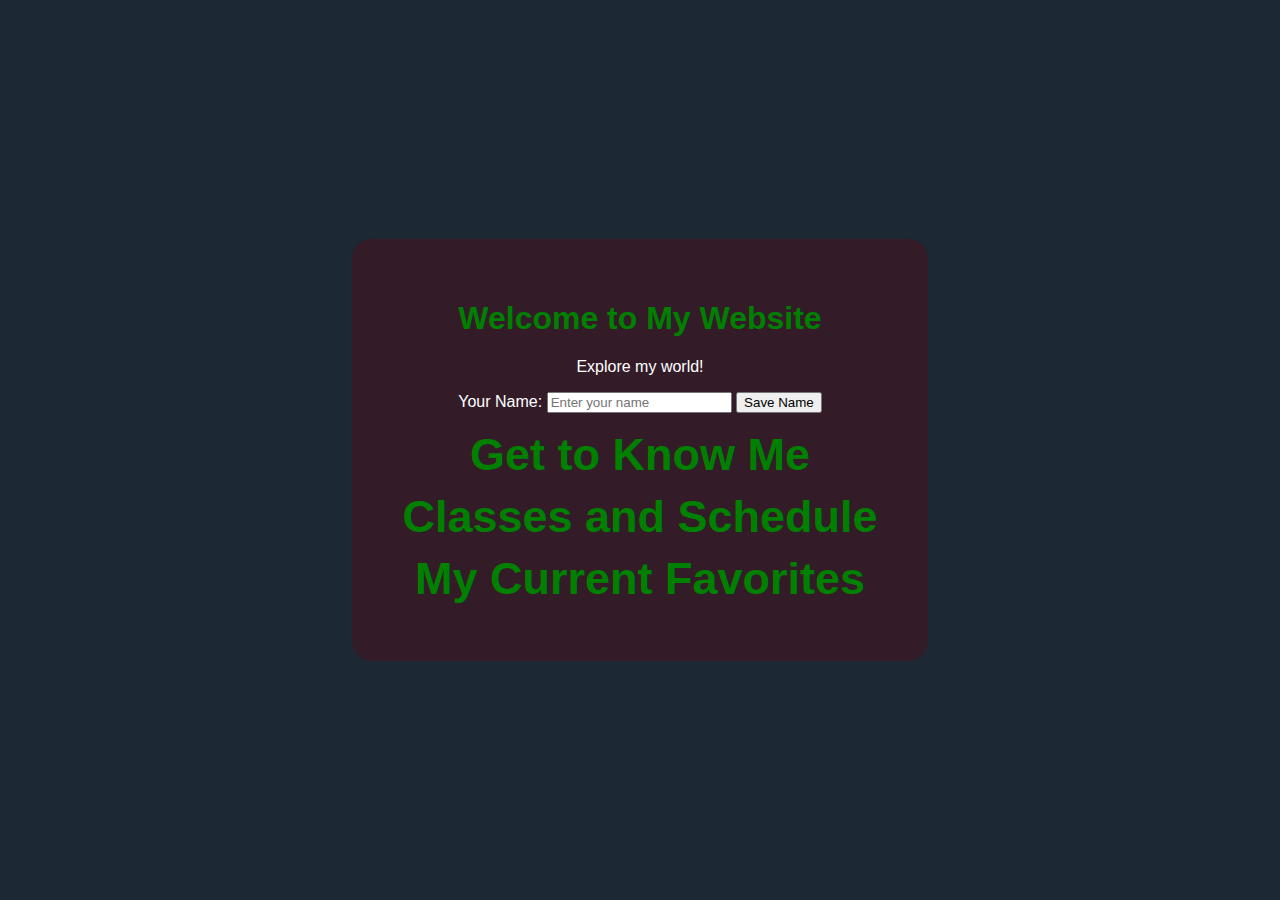
<file: index.html>
<!DOCTYPE html>
<html lang="en">
<head>
    <meta charset="UTF-8">
    <meta name="viewport" content="width=device-width, initial-scale=1.0">
    <title>About Me</title>
    <link rel="stylesheet" href="styles.css">
	
	<script>
	window.addEventListener('DOMContentLoaded', () => {
		const greeting = document.getElementById('greeting');
		const lastVisit = document.getElementById('lastVisit');
		const nameForm = document.getElementById('nameForm');
		const nameInput = document.getElementById('nameInput');

		let userName = localStorage.getItem('userName');
		let weatherDescription = 'loading...';

		// Show last visit if available
		const previousVisit = localStorage.getItem('lastVisit');
		if (previousVisit) {
			lastVisit.textContent = `Your last visit was on ${previousVisit}`;
		}

		// Save current time as this visit
		function saveCurrentVisit() {
			const now = new Date();
			const time = now.toLocaleTimeString('en-US', { timeZone: 'America/New_York', hour12: true });
			const date = now.toLocaleDateString('en-US', { timeZone: 'America/New_York' });
			const visitString = `${date} at ${time} EST`;
			localStorage.setItem('lastVisit', visitString);
		}
		saveCurrentVisit(); // Save as soon as they arrive

		// Set user name on form submit
		nameForm.addEventListener('submit', (event) => {
			event.preventDefault();
			const name = nameInput.value.trim();
			if (name) {
				localStorage.setItem('userName', name);
				userName = name;
				nameInput.value = '';
			}
		});

		// Map weather code to description
		function mapWeatherCodeToDescription(code) {
			const descriptions = {
				0: 'clear sky', 1: 'mainly clear', 2: 'partly cloudy', 3: 'overcast',
				45: 'foggy', 48: 'rime fog', 51: 'light drizzle', 53: 'moderate drizzle',
				55: 'dense drizzle', 56: 'freezing light drizzle', 57: 'freezing dense drizzle',
				61: 'slight rain', 63: 'moderate rain', 65: 'heavy rain',
				66: 'freezing light rain', 67: 'freezing heavy rain',
				71: 'slight snow fall', 73: 'moderate snow fall', 75: 'heavy snow fall',
				77: 'snow grains', 80: 'slight rain showers', 81: 'moderate rain showers',
				82: 'violent rain showers', 85: 'slight snow showers', 86: 'heavy snow showers',
				95: 'thunderstorm', 96: 'thunderstorm with slight hail', 99: 'thunderstorm with heavy hail'
			};
			return descriptions[code] || 'unknown weather';
		}

		// Fetch weather on load
		async function fetchWeather() {
			try {
				const response = await fetch('https://api.open-meteo.com/v1/forecast?latitude=42.3314&longitude=-83.0458&current_weather=true');
				const data = await response.json();
				const code = data.current_weather.weathercode;
				weatherDescription = mapWeatherCodeToDescription(code);
			} catch (error) {
				console.error('Weather fetch error:', error);
				weatherDescription = 'unavailable';
			}
		}
		fetchWeather();

		// Get time of day greeting
		function getGreetingByTime(hour) {
			if (hour < 12) return 'Good morning';
			if (hour < 18) return 'Good afternoon';
			return 'Good evening';
		}

		// Live-updating greeting every second
		setInterval(() => {
			const now = new Date();
			const options = { timeZone: 'America/New_York', hour12: true };
			const time = now.toLocaleTimeString('en-US', options);
			const date = now.toLocaleDateString('en-US', options);
			const hour = now.toLocaleString('en-US', { hour: 'numeric', hour12: false, timeZone: 'America/New_York' });

			if (userName) {
				const timeGreeting = getGreetingByTime(Number(hour));
				greeting.textContent = `${timeGreeting}, ${userName}! It's ${time} EST on ${date}, and it's ${weatherDescription} right now.`;
			}
		}, 1000);
	});
</script>
</head>
	<body class="splash"> <!-- Create class to make splash screen -->
		<div class="splash-container">
			<h1>Welcome to My Website</h1>
			<p id="greeting">Explore my world!</p>
			<p id="currentDateTime"></p>
			<p id="weather"></p>
			<p id="lastVisit"></p>
			
			<form id="nameForm"> <!-- form for name submission -->
				<label for="nameInput">Your Name:</label>
				<input type="text" id="nameInput" placeholder="Enter your name" required>
				<button type="submit">Save Name</button>
			</form>
			
			<nav> <!-- navigation links -->
				<ul>
					<li><a href="about_me.html">Get to Know Me</a></li>
					<li><a href="Classes_Schedule.html">Classes and Schedule</a></li>
					<li><a href="Current_favorites.html">My Current Favorites</a></li>
				</ul>
			</nav>
		</div>
	</body>
</html>
</file>
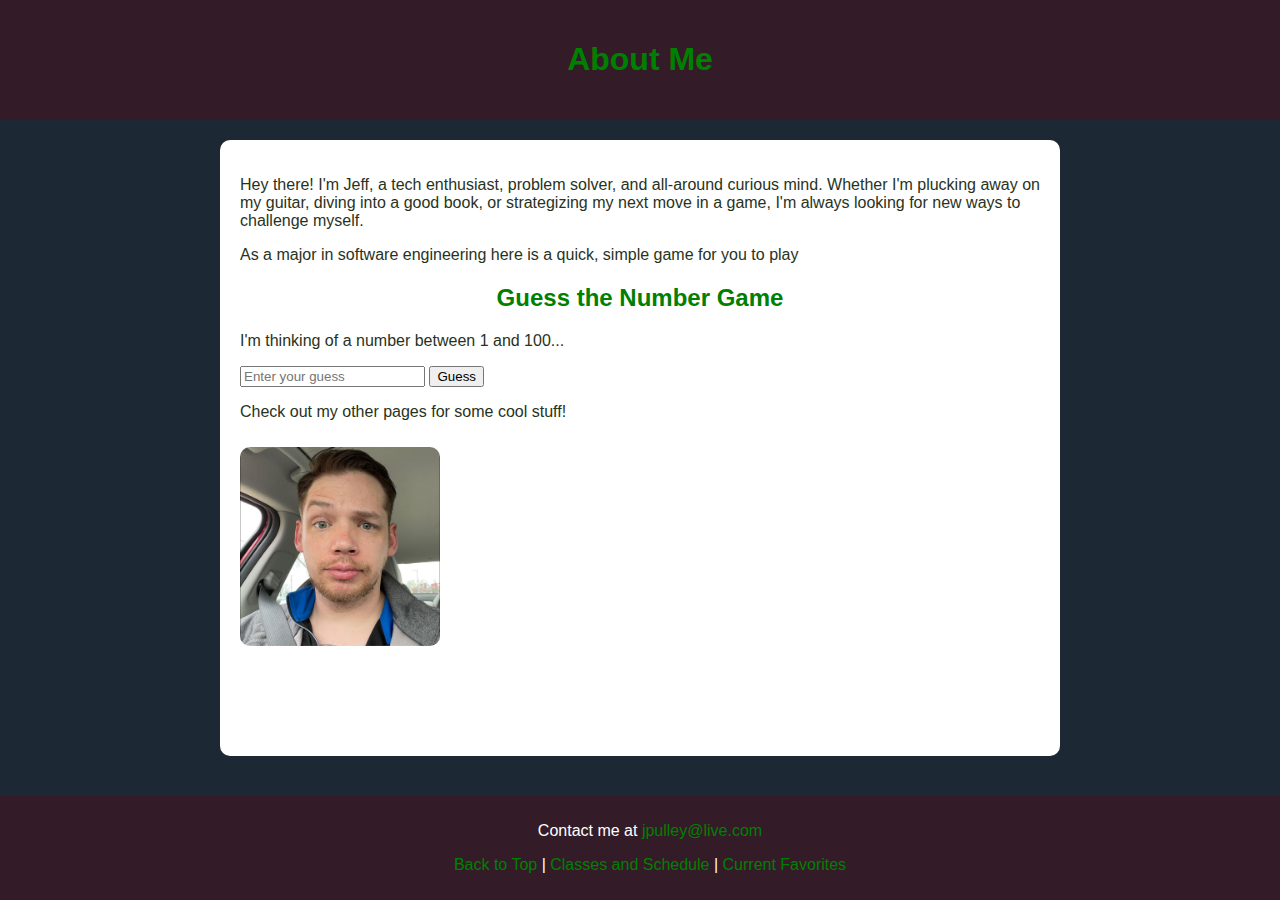
<file: about_me.html>
<!DOCTYPE html>
<html lang="en">
<head>
    <meta charset="UTF-8">
    <meta name="viewport" content="width=device-width, initial-scale=1.0">
    <title>About Me</title>
    <link rel="stylesheet" href="styles.css">
	
	<script>
	// simple game created with javascript to guess the number
	let secretNumber = Math.floor(Math.random() * 100) + 1;
	let attempts = 0;
	
	function checkGuess() {
		const guess = parseInt(document.getElementById(`guessInput`).value);
		const message = document.getElementById(`gameMessage`);
		attempts++;
		
		if (isNaN(guess) || guess < 1 || guess > 100) {
			message.textContent = "Please enter a number between 1 and 100.";
		} else if (guess < secretNumber) {
			message.textContent = `Too low! Try again. Your last guess was ${guess}`;
		} else if (guess > secretNumber) {
			message.textContent = `Too high! Try again. your last guess was ${guess}`;
		} else {
			message.textContent = `Correct! The number was ${secretNumber}. You guessed it in ${attempts} tries.`;
		}
	}
	</script>
</head>
	<body>
		<header>
			<h1>About Me</h1>
		</header>
		
		<section id="bio">
			<p>Hey there! I'm Jeff, a tech enthusiast, problem solver, and all-around curious mind. 
			Whether I'm plucking away on my guitar, diving into a good book, or strategizing my next move in a game, 
			I'm always looking for new ways to challenge myself.</p>
			
			<p>As a major in software engineering here is a quick, simple game for you to play<p>
			
			<div class="game"> <!-- Class creation for game. Form and button to interact -->
				<h2> Guess the Number Game </h2>
				<p> I'm thinking of a number between 1 and 100...</p>
				<input type="number" id="guessInput" placeholder="Enter your guess">
				<button onclick="checkGuess()">Guess</button>
				<p id="gameMessage"></p>
			</div>
				
			
			<p>Check out my other pages for some cool stuff!</p>
			<img src="Images/me.jpg" alt="A picture of me" width="200">
		</section>
		
		<footer>
			<p>Contact me at <a href="mailto:jpulley@live.com">jpulley@live.com</a></p>
			<p><a href="index.html">Back to Top</a> | <a href="Classes_Schedule.html">Classes and Schedule</a> | <a href="Current_favorites.html">Current Favorites</a></p>
		</footer>
	</body>
</html>
</file>
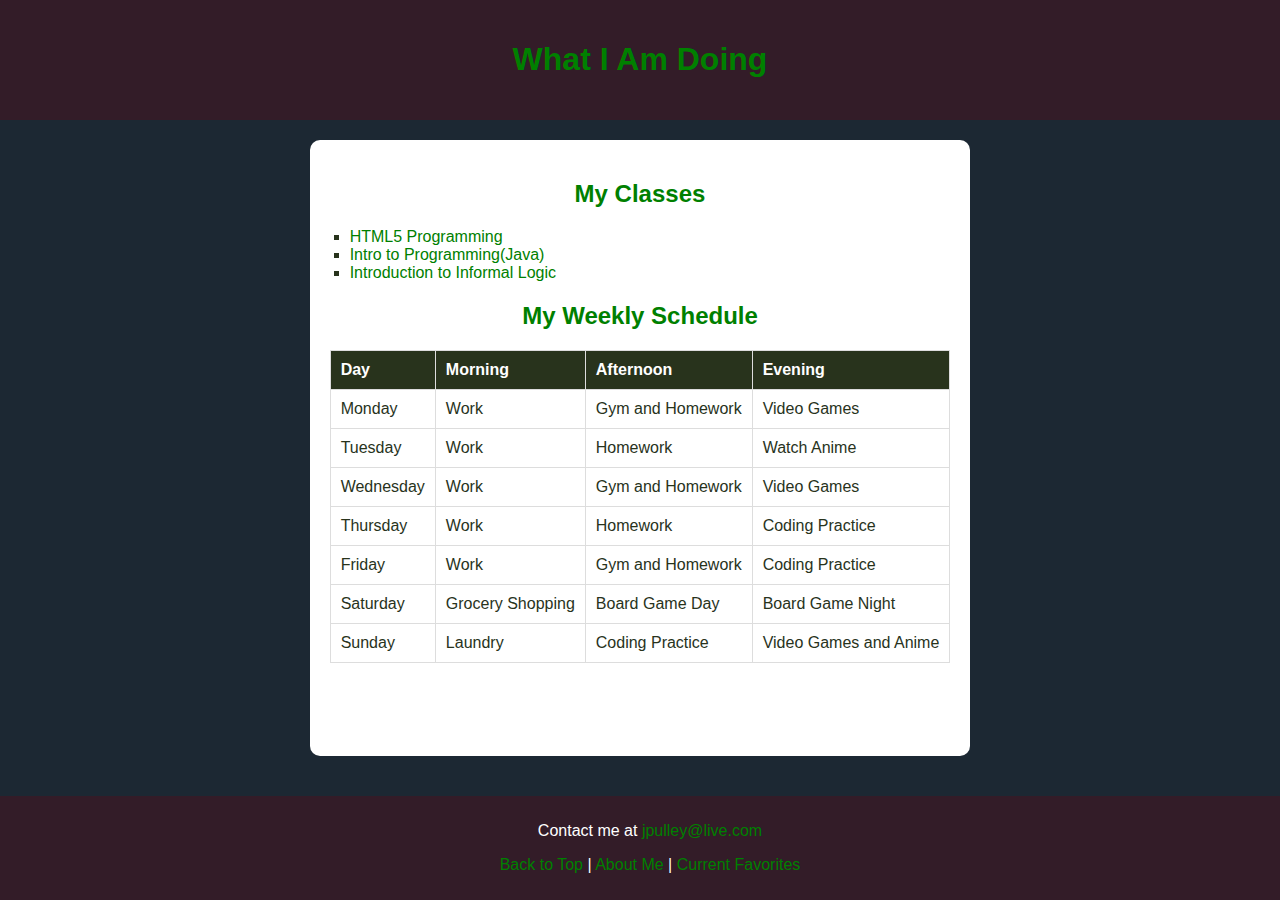
<file: Classes_Schedule.html>
<!DOCTYPE html>
<html lang="en">
<head>
    <meta charset="UTF-8">
    <meta name="viewport" content="width=device-width, initial-scale=1.0">
    <title>Classes and Schedule</title>
    <link rel="stylesheet" href="styles.css">
	
	<style>
		table {
			width: 100%;
			border-collapse: collapse;
			margin-top: 10px;
		}

		table, th, td {
			border: 1px solid #ddd;
		}

		th, td {
			padding: 10px;
			text-align: left;
		}

		th {
			background-color: #28331c;
			color: white;
		}
	</style>
</head>
	<body>
		<header>
			<h1>What I Am Doing</h1>
		</header>
		
		<section id="schedule">
			<h2>My Classes</h2>
			<ul>
				<li><a href="https://catalog.oaklandcc.edu/course-descriptions/cis/" target="_blank">HTML5 Programming</a></li>
				<li><a href="https://catalog.oaklandcc.edu/course-descriptions/cis/" target="_blank">Intro to Programming(Java)</a></li>
				<li><a href="https://catalog.oaklandcc.edu/course-descriptions/phi/" target="_blank">Introduction to Informal Logic</a></li>
			</ul>
			<h2>My Weekly Schedule</h2>
			<table>
				<tr>
					<th>Day</th>
					<th>Morning</th>
					<th>Afternoon</th>
					<th>Evening</th>
				</tr>
				<tr>
					<td>Monday</td>
					<td>Work</td>
					<td>Gym and Homework</td>
					<td>Video Games</td>
				</tr>
				<tr>
					<td>Tuesday</td>
					<td>Work</td>
					<td>Homework</td>
					<td>Watch Anime</td>
				</tr>
				<tr>
					<td>Wednesday</td>
					<td>Work</td>
					<td>Gym and Homework</td>
					<td>Video Games</td>
				</tr>
				<tr>
					<td>Thursday</td>
					<td>Work</td>
					<td>Homework</td>
					<td>Coding Practice</td>
				</tr>
				<tr>
					<td>Friday</td>
					<td>Work</td>
					<td>Gym and Homework</td>
					<td>Coding Practice</td>
				</tr>
				<tr>
					<td>Saturday</td>
					<td>Grocery Shopping</td>
					<td>Board Game Day</td>
					<td>Board Game Night</td>
				</tr>
				<tr>
					<td>Sunday</td>
					<td>Laundry</td>
					<td>Coding Practice</td>
					<td>Video Games and Anime</td>
				</tr>
			</table>
		</section>
	   
		<footer>
			<p>Contact me at <a href="mailto:jpulley@live.com">jpulley@live.com</a></p>
			<p><a href="index.html">Back to Top</a> | <a href="About_Me.html">About Me</a> | <a href="Current_favorites.html">Current Favorites</a></p>
		</footer>
	</body>
</html>
</file>
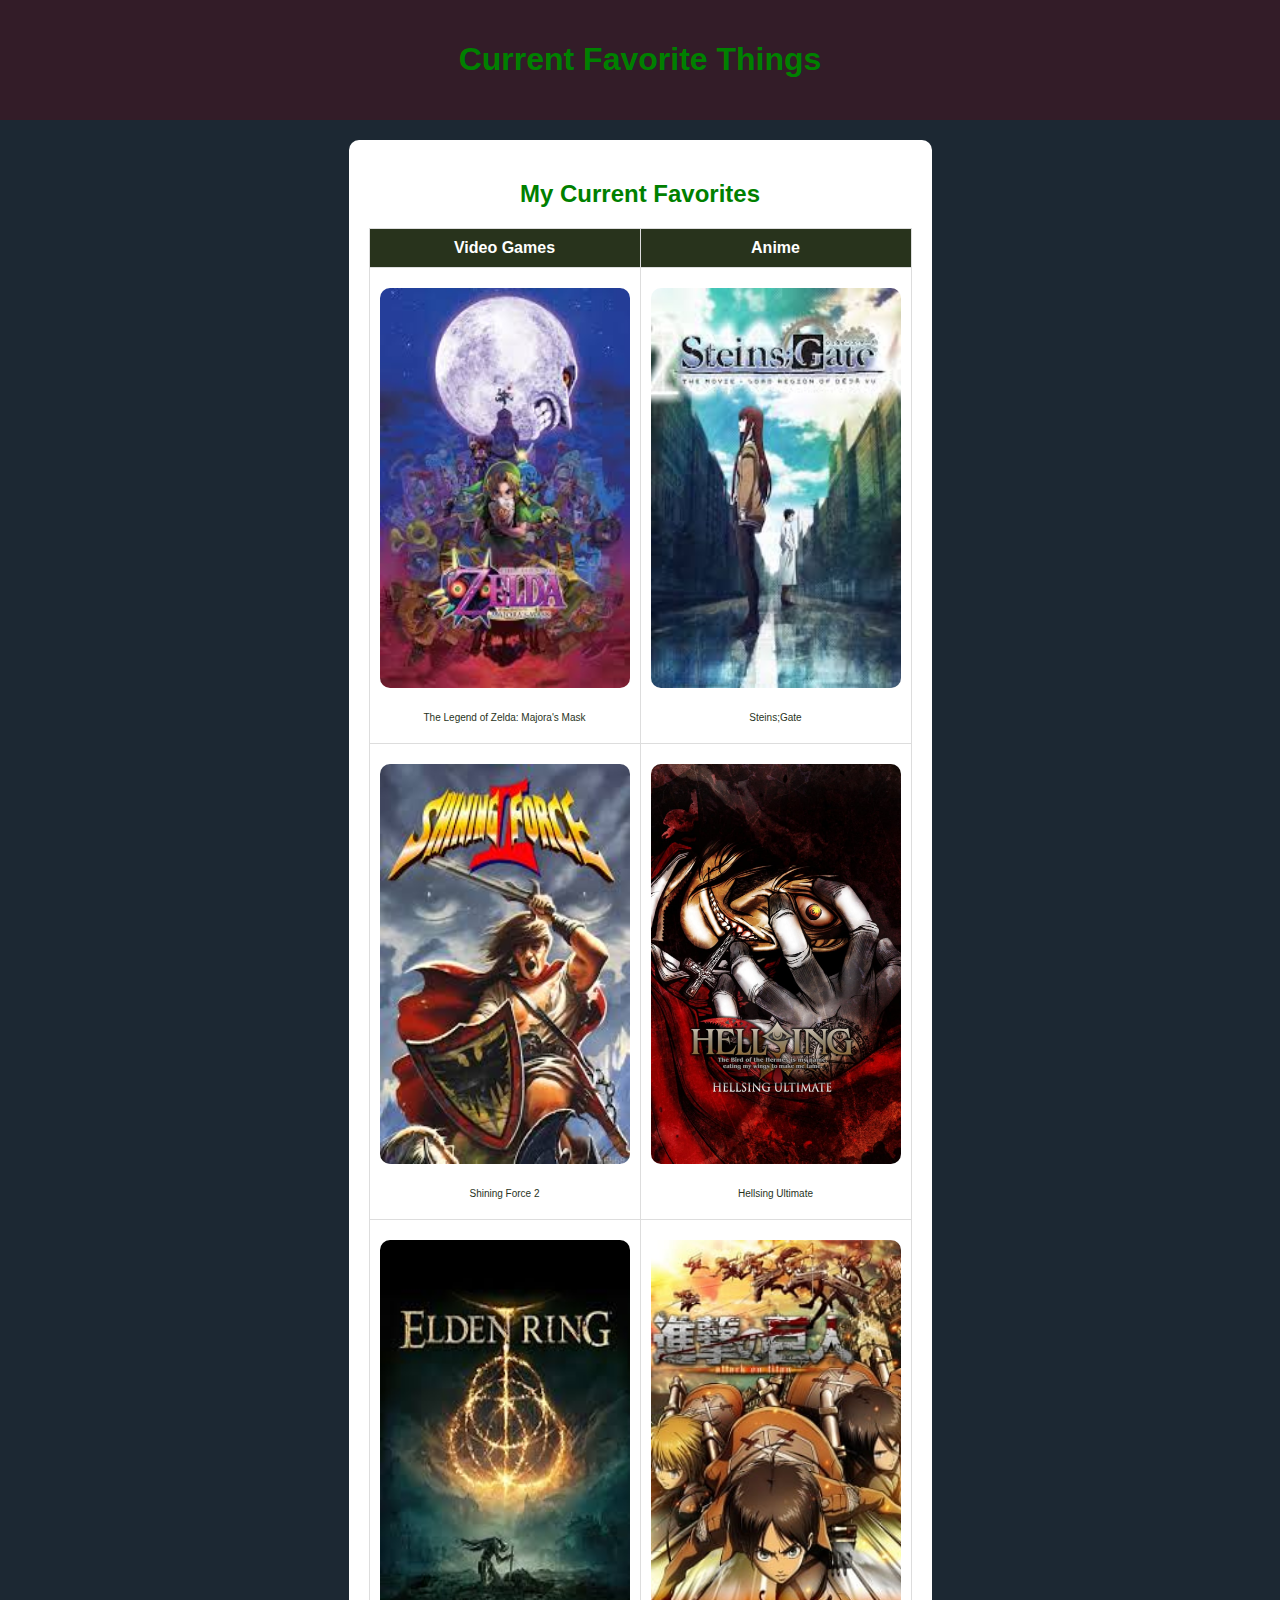
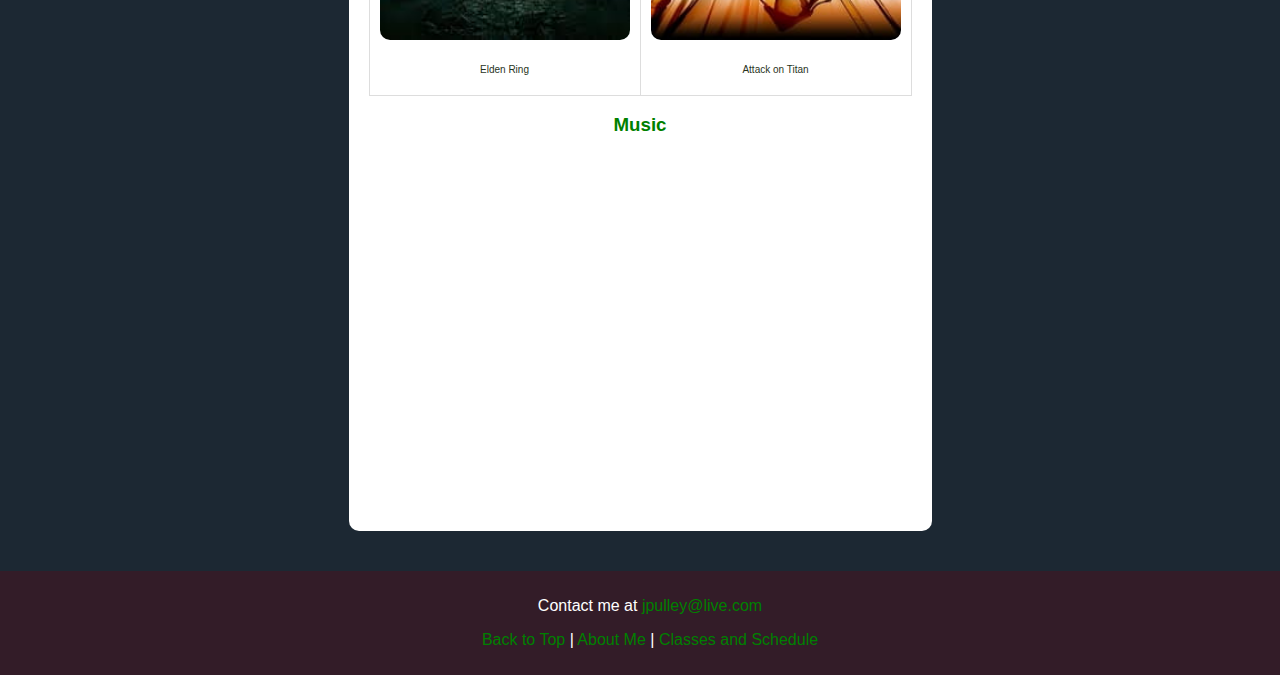
<file: Current_favorites.html>
<!DOCTYPE html>
<html lang="en">
<head>
    <meta charset="UTF-8">
    <meta name="viewport" content="width=device-width, initial-scale=1.0">
    <title>Current Favorites</title>
    <link rel="stylesheet" href="styles.css">

	<style> /* separate table styling for favorites pages */
	table {
		width: 80%;
		margin: 0 auto;
		border-collapse: collapse;
		margin-top: 10px;
		text-align: center;
	}

	table, th, td {
		border: 1px solid #ddd;
	}

	th, td {
		padding: 10px;
		text-align: center;
	}

	th {
		background-color: #28331c; /* dark green color */
		color: white;
	}

	td img {
		width: 250px;
		height: 400px;
	}

	</style>
</head>
	<body>
		<header>
			<h1>Current Favorite Things</h1>
		</header>
		
		<section id="favorites">
			<h2>My Current Favorites</h2>
			<table>
				<tr> 
					<th>Video Games</th> 
					<th>Anime</th>  
				</tr>
				<tr>
					<td><a href="https://www.zeldadungeon.net/wiki/The_Legend_of_Zelda:_Majora%27s_Mask">
					<img src="Images/Majora.jpg" alt="Majora's Mask">
				</a>
					<p style="font-size: 10px">The Legend of Zelda: Majora's Mask</p></td>
					<td><a href="https://myanimelist.net/anime/9253/Steins_Gate">
					<img src="Images/SteinsGate.jpg" alt="Steins;Gate">
				</a>
					<p style="font-size: 10px">Steins;Gate</p></td>	
				</tr>
				<tr>
					<td><a href="https://sf2.shiningforcecentral.com/">
					<img src="Images/SF2.jpg" alt="Shining Force 2">
				</a>
					<p style="font-size: 10px">Shining Force 2</p></td>
					<td><a href="https://myanimelist.net/anime/777/Hellsing_Ultimate">
					<img src="Images/Hellsing.jpg" alt="Hellsing Ultimate">
				</a>
					<p style="font-size: 10px">Hellsing Ultimate</p></td>
				</tr>
				<tr>
					<td><a href="https://en.wikipedia.org/wiki/Elden_Ring">
					<img src="Images/EldenRing.jpg" alt="Elden Ring">
				</a>
					<p style="font-size: 10px">Elden Ring</p></td>
					<td><a href="https://myanimelist.net/anime/16498/Shingeki_no_Kyojin">
					<img src="Images/AoT.jpg" alt="Attack on Titan">
				</a>
					<p style="font-size: 10px">Attack on Titan</p></td>
				</tr>	
			</table>
							   
			<h3>Music</h3> <!-- container for spotify embed -->
				<iframe style="width:100%; height:352px; border-radius:12px; border: none;" src="https://open.spotify.com/embed/playlist/37i9dQZF1FoQA9GrZ2WC5C?utm_source=generator&theme=0"
				allowfullscreen="" allow="autoplay; clipboard-write; encrypted-media; fullscreen; picture-in-picture" loading="lazy"></iframe>
		</section>
		
		<footer>
			<p>Contact me at <a href="mailto:jpulley@live.com">jpulley@live.com</a></p>
			<p><a href="index.html">Back to Top</a> | <a href="About_Me.html">About Me</a> | <a href="Classes_Schedule.html">Classes and Schedule</a></p>
		</footer>
	</body>
</html>
</file>
<file: styles.css>
body {
    font-family: Arial, sans-serif;
    margin: 0;
    padding: 0;
    background-color:  #1c2833; /* Dark blue-grey background */
    color: #28331c; /* Earthy green text color */
	display: flex;
	flex-direction: column;
	min-height: 100vh /* makes the page stretch to full height */
}

/* special styling for the splash screen */
body.splash {
    display: flex;
    justify-content: center;
    align-items: center;
    height: 100vh;
    background: #1c2833; /* same dark blue-grey as in body */
    color: white;
    text-align: center;
    font-family: Arial, sans-serif;
}

/* container for splash screen content */
.splash-container {
    background: #331c28; /* dark reddish brown background */
    padding: 40px;
    border-radius: 20px; 
}

/* styles for navigation tag */
nav ul { 
    list-style-type: none; /* removes bullet points */
    padding: 0;
}

nav ul li {
    margin: 10px 0;
}

nav ul li a {
    color: white;
    font-size: 45px;
    font-weight: bold;
    padding: 10px;
    border-radius: 5px;
}

/* Header stylings */
header {
    background: #331c28; /* dark reddish background */
    color: white;
    padding: 20px;
    text-align: center;
}

/* Main content section */
section {
    max-width: 800px;
    margin: 20px auto;
    padding: 20px;
    background: white;
    border-radius: 10px;
    flex: 1; /* Fills available space vertically in flex layout */
}

h1, h2, h3 {
    color: green;
	text-align: center;
}

/* list styling */
ul {
    list-style-type: square;
    padding-left: 20px;
}

/* image styling */
img {
    max-width: none;
    height: auto;
    border-radius: 10px;
    margin: 10px 0;
}

/* Spotify embed container */
.spotify-container {
    text-align: center;
    margin-top: 20px;
}

.spotify-container iframe {
    width: 100%;
    max-width: 300px;
    height: 380px;
    border-radius: 12px;
}

/* footer styles */
footer {
    text-align: center;
    padding: 10px;
    background: #331c28;
    color: white;
    margin-top: 20px;
	position: relative;
	bottom: 0;
	width: 100%
}

/* link styles */
a:link {
	color: green;
	background-color: transparent;
	text-decoration: none;
}

a:visited {
	color: green;
	background-color: transparent;
	text-decoration: none;
</file>
